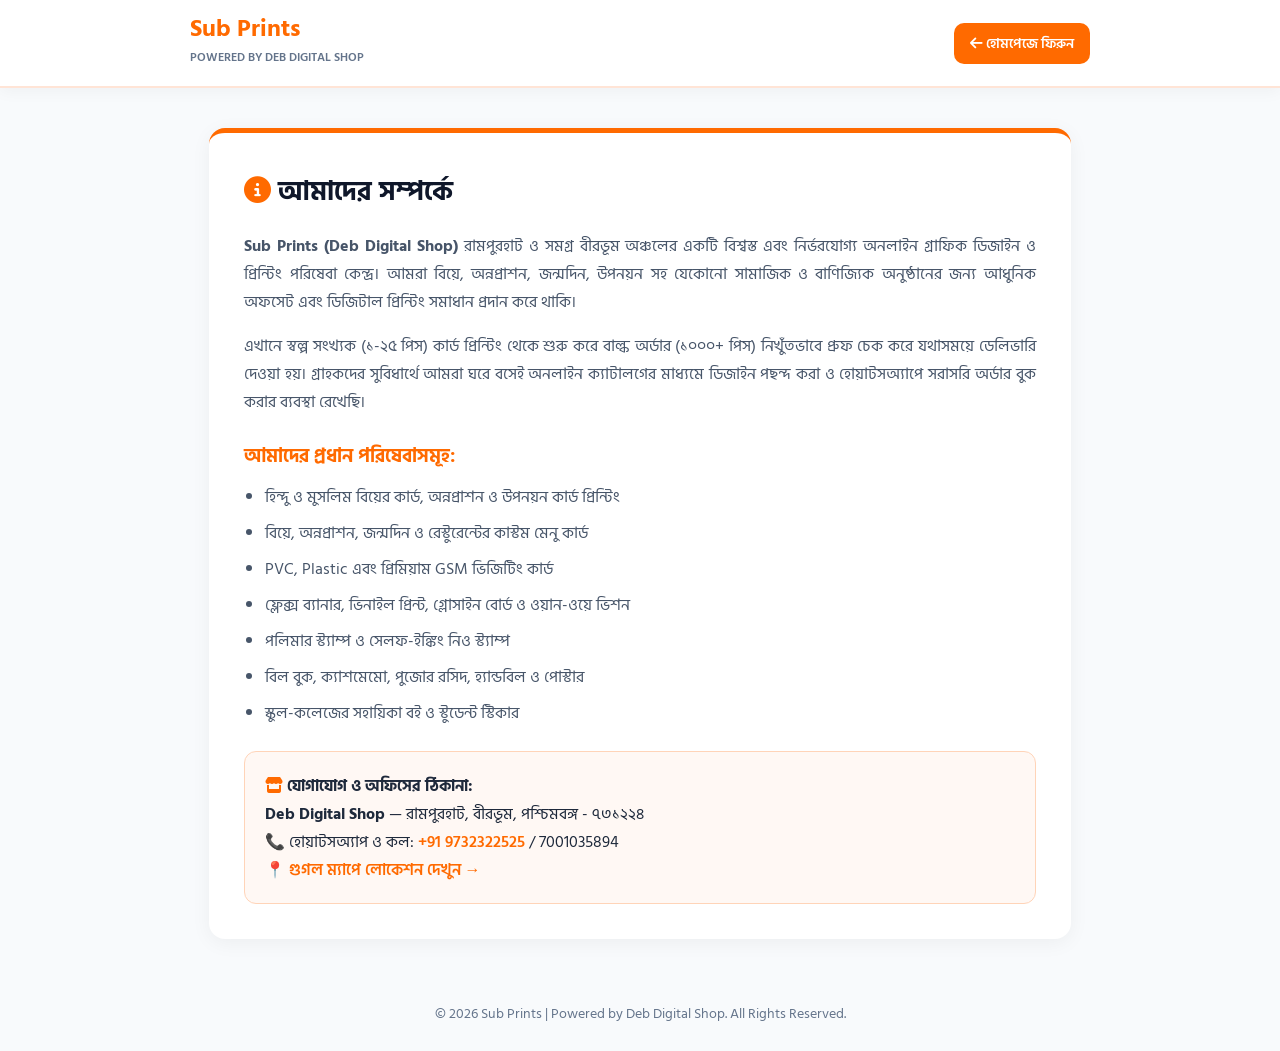
<file: about.html>
<!DOCTYPE html>
<html lang="bn">
<head>
    <!-- Google tag (gtag.js) -->
    <script async src="https://www.googletagmanager.com/gtag/js?id=G-ENJ7LQ7YKG"></script>
    <script>
      window.dataLayer = window.dataLayer || [];
      function gtag(){dataLayer.push(arguments);}
      gtag('js', new Date());

      gtag('config', 'G-ENJ7LQ7YKG');
    </script>
    <meta charset="UTF-8">
    <meta name="viewport" content="width=device-width, initial-scale=1.0">
    <title>আমাদের সম্পর্কে</title>
    <link href="https://fonts.googleapis.com/css2?family=Hind+Siliguri:wght@400;500;600;700&family=Poppins:wght@400;600;700&display=swap" rel="stylesheet">
    <link rel="stylesheet" href="https://cdnjs.cloudflare.com/ajax/libs/font-awesome/6.4.0/css/all.min.css">
    <style>
        * { margin: 0; padding: 0; box-sizing: border-box; font-family: 'Hind Siliguri', 'Poppins', sans-serif; }
        body { background: #F8FAFC; color: #1E293B; line-height: 1.75; }
        header { background: #FFFFFF; border-bottom: 2px solid #FFE4D6; padding: 1rem 1.5rem; box-shadow: 0 4px 15px rgba(0,0,0,0.04); }
        .nav-wrap { max-width: 900px; margin: 0 auto; display: flex; justify-content: space-between; align-items: center; }
        .brand h1 { font-size: 1.5rem; color: #FF6A00; line-height: 1.1; }
        .brand span { font-size: 0.75rem; color: #64748B; text-transform: uppercase; font-weight: 600; }
        .back-btn { background: #FF6A00; color: #FFF; text-decoration: none; padding: 0.5rem 1rem; border-radius: 10px; font-weight: 600; font-size: 0.9rem; }
        .back-btn:hover { background: #e65c00; }
        .container { max-width: 900px; margin: 2.5rem auto; padding: 0 1.2rem; }
        .card { background: #FFFFFF; border-radius: 16px; padding: 2.2rem; box-shadow: 0 4px 20px rgba(0,0,0,0.05); border-top: 5px solid #FF6A00; }
        h2 { color: #0F172A; font-size: 1.7rem; margin-bottom: 1rem; }
        h3 { color: #FF6A00; font-size: 1.2rem; margin: 1.5rem 0 0.6rem; }
        p { color: #475569; margin-bottom: 1rem; font-size: 1rem; text-align: justify; }
        ul { padding-left: 1.3rem; color: #475569; margin-bottom: 1.2rem; }
        li { margin-bottom: 0.5rem; }
        .contact-box { background: #FFF8F4; border: 1px solid #FFD4B8; padding: 1.2rem; border-radius: 12px; margin-top: 1.5rem; }
        footer { text-align: center; padding: 1.5rem; color: #64748B; font-size: 0.85rem; }
    </style>
</head>
<body>
    <header>
        <div class="nav-wrap">
            <div class="brand">
                <h1>Sub Prints</h1>
                <span>Powered by Deb Digital Shop</span>
            </div>
            <a href="index.html" class="back-btn"><i class="fa-solid fa-arrow-left"></i> হোমপেজে ফিরুন</a>
        </div>
    </header>

    <div class="container">
        <div class="card">
            <h2><i class="fa-solid fa-circle-info" style="color:#FF6A00;"></i> আমাদের সম্পর্কে</h2>
            <p>
                <strong>Sub Prints (Deb Digital Shop)</strong> রামপুরহাট ও সমগ্র বীরভূম অঞ্চলের একটি বিশ্বস্ত এবং নির্ভরযোগ্য অনলাইন গ্রাফিক ডিজাইন ও প্রিন্টিং পরিষেবা কেন্দ্র। আমরা বিয়ে, অন্নপ্রাশন, জন্মদিন, উপনয়ন সহ যেকোনো সামাজিক ও বাণিজ্যিক অনুষ্ঠানের জন্য আধুনিক অফসেট এবং ডিজিটাল প্রিন্টিং সমাধান প্রদান করে থাকি।
            </p>
            <p>
                এখানে স্বল্প সংখ্যক (১-২৫ পিস) কার্ড প্রিন্টিং থেকে শুরু করে বাল্ক অর্ডার (১০০০+ পিস) নিখুঁতভাবে প্রুফ চেক করে যথাসময়ে ডেলিভারি দেওয়া হয়। গ্রাহকদের সুবিধার্থে আমরা ঘরে বসেই অনলাইন ক্যাটালগের মাধ্যমে ডিজাইন পছন্দ করা ও হোয়াটসঅ্যাপে সরাসরি অর্ডার বুক করার ব্যবস্থা রেখেছি।
            </p>

            <h3>আমাদের প্রধান পরিষেবাসমূহ:</h3>
            <ul>
                <li>হিন্দু ও মুসলিম বিয়ের কার্ড, অন্নপ্রাশন ও উপনয়ন কার্ড প্রিন্টিং</li>
                <li>বিয়ে, অন্নপ্রাশন, জন্মদিন ও রেস্টুরেন্টের কাস্টম মেনু কার্ড</li>
                <li>PVC, Plastic এবং প্রিমিয়াম GSM ভিজিটিং কার্ড</li>
                <li>ফ্লেক্স ব্যানার, ভিনাইল প্রিন্ট, গ্লোসাইন বোর্ড ও ওয়ান-ওয়ে ভিশন</li>
                <li>পলিমার স্ট্যাম্প ও সেলফ-ইঙ্কিং নিও স্ট্যাম্প</li>
                <li>বিল বুক, ক্যাশমেমো, পুজোর রসিদ, হ্যান্ডবিল ও পোস্টার</li>
                <li>স্কুল-কলেজের সহায়িকা বই ও স্টুডেন্ট স্টিকার</li>
            </ul>

            <div class="contact-box">
                <strong><i class="fa-solid fa-store" style="color:#FF6A00;"></i> যোগাযোগ ও অফিসের ঠিকানা:</strong><br>
                <strong>Deb Digital Shop</strong> — রামপুরহাট, বীরভূম, পশ্চিমবঙ্গ - ৭৩১২২৪<br>
                📞 হোয়াটসঅ্যাপ ও কল: <a href="https://wa.me/919732322525" style="color:#FF6A00; font-weight:600; text-decoration:none;">+91 9732322525</a> / 7001035894<br>
                📍 <a href="https://www.google.com/search?kgmid=%2Fg%2F11ggs40k92&hl=en-IN&q=Deb%20Digital%20Shop" target="_blank" style="color:#FF6A00; font-weight:600; text-decoration:none;">গুগল ম্যাপে লোকেশন দেখুন &rarr;</a>
            </div>
        </div>
    </div>

    <footer>&copy; 2026 Sub Prints | Powered by Deb Digital Shop. All Rights Reserved.</footer>
</body>
</html>
</file>
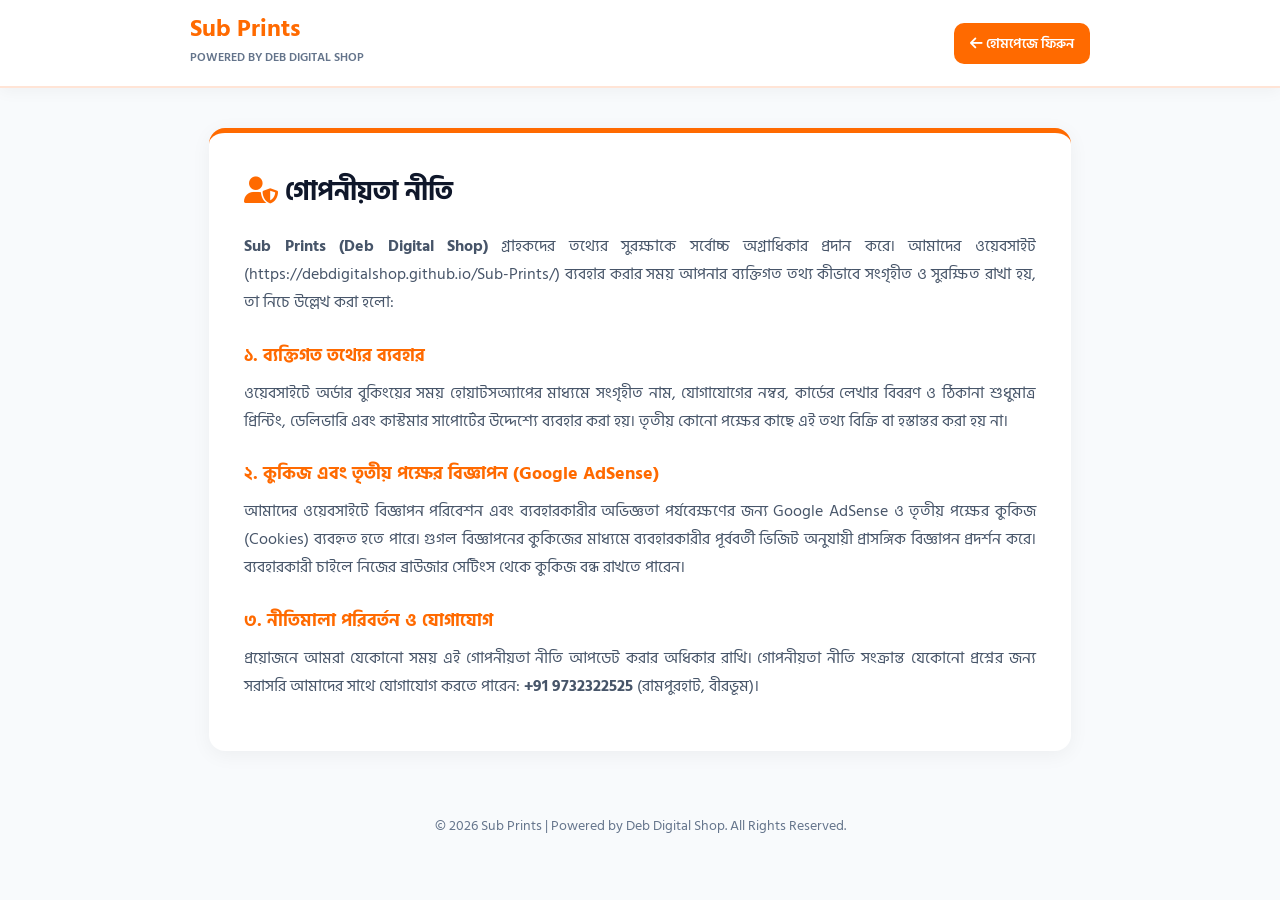
<file: privacy.html>
<!DOCTYPE html>
<html lang="bn">
<head>
    <!-- Google tag (gtag.js) -->
    <script async src="https://www.googletagmanager.com/gtag/js?id=G-ENJ7LQ7YKG"></script>
    <script>
      window.dataLayer = window.dataLayer || [];
      function gtag(){dataLayer.push(arguments);}
      gtag('js', new Date());

      gtag('config', 'G-ENJ7LQ7YKG');
    </script>
    <meta charset="UTF-8">
    <meta name="viewport" content="width=device-width, initial-scale=1.0">
    <title>গোপনীয়তা নীতি</title>
    <link href="https://fonts.googleapis.com/css2?family=Hind+Siliguri:wght@400;500;600;700&family=Poppins:wght@400;600;700&display=swap" rel="stylesheet">
    <link rel="stylesheet" href="https://cdnjs.cloudflare.com/ajax/libs/font-awesome/6.4.0/css/all.min.css">
    <style>
        * { margin: 0; padding: 0; box-sizing: border-box; font-family: 'Hind Siliguri', 'Poppins', sans-serif; }
        body { background: #F8FAFC; color: #1E293B; line-height: 1.75; }
        header { background: #FFFFFF; border-bottom: 2px solid #FFE4D6; padding: 1rem 1.5rem; box-shadow: 0 4px 15px rgba(0,0,0,0.04); }
        .nav-wrap { max-width: 900px; margin: 0 auto; display: flex; justify-content: space-between; align-items: center; }
        .brand h1 { font-size: 1.5rem; color: #FF6A00; line-height: 1.1; }
        .brand span { font-size: 0.75rem; color: #64748B; text-transform: uppercase; font-weight: 600; }
        .back-btn { background: #FF6A00; color: #FFF; text-decoration: none; padding: 0.5rem 1rem; border-radius: 10px; font-weight: 600; font-size: 0.9rem; }
        .back-btn:hover { background: #e65c00; }
        .container { max-width: 900px; margin: 2.5rem auto; padding: 0 1.2rem; }
        .card { background: #FFFFFF; border-radius: 16px; padding: 2.2rem; box-shadow: 0 4px 20px rgba(0,0,0,0.05); border-top: 5px solid #FF6A00; }
        h2 { color: #0F172A; font-size: 1.7rem; margin-bottom: 1rem; }
        h3 { color: #FF6A00; font-size: 1.15rem; margin: 1.4rem 0 0.5rem; }
        p { color: #475569; margin-bottom: 1rem; font-size: 1rem; text-align: justify; }
        footer { text-align: center; padding: 1.5rem; color: #64748B; font-size: 0.85rem; }
    </style>
</head>
<body>
    <header>
        <div class="nav-wrap">
            <div class="brand">
                <h1>Sub Prints</h1>
                <span>Powered by Deb Digital Shop</span>
            </div>
            <a href="index.html" class="back-btn"><i class="fa-solid fa-arrow-left"></i> হোমপেজে ফিরুন</a>
        </div>
    </header>

    <div class="container">
        <div class="card">
            <h2><i class="fa-solid fa-user-shield" style="color:#FF6A00;"></i> গোপনীয়তা নীতি</h2>
            <p>
                <strong>Sub Prints (Deb Digital Shop)</strong> গ্রাহকদের তথ্যের সুরক্ষাকে সর্বোচ্চ অগ্রাধিকার প্রদান করে। আমাদের ওয়েবসাইট (https://debdigitalshop.github.io/Sub-Prints/) ব্যবহার করার সময় আপনার ব্যক্তিগত তথ্য কীভাবে সংগৃহীত ও সুরক্ষিত রাখা হয়, তা নিচে উল্লেখ করা হলো:
            </p>

            <h3>১. ব্যক্তিগত তথ্যের ব্যবহার</h3>
            <p>
                ওয়েবসাইটে অর্ডার বুকিংয়ের সময় হোয়াটসঅ্যাপের মাধ্যমে সংগৃহীত নাম, যোগাযোগের নম্বর, কার্ডের লেখার বিবরণ ও ঠিকানা শুধুমাত্র প্রিন্টিং, ডেলিভারি এবং কাস্টমার সাপোর্টের উদ্দেশ্যে ব্যবহার করা হয়। তৃতীয় কোনো পক্ষের কাছে এই তথ্য বিক্রি বা হস্তান্তর করা হয় না।
            </p>

            <h3>২. কুকিজ এবং তৃতীয় পক্ষের বিজ্ঞাপন (Google AdSense)</h3>
            <p>
                আমাদের ওয়েবসাইটে বিজ্ঞাপন পরিবেশন এবং ব্যবহারকারীর অভিজ্ঞতা পর্যবেক্ষণের জন্য Google AdSense ও তৃতীয় পক্ষের কুকিজ (Cookies) ব্যবহৃত হতে পারে। গুগল বিজ্ঞাপনের কুকিজের মাধ্যমে ব্যবহারকারীর পূর্ববর্তী ভিজিট অনুযায়ী প্রাসঙ্গিক বিজ্ঞাপন প্রদর্শন করে। ব্যবহারকারী চাইলে নিজের ব্রাউজার সেটিংস থেকে কুকিজ বন্ধ রাখতে পারেন।
            </p>

            <h3>৩. নীতিমালা পরিবর্তন ও যোগাযোগ</h3>
            <p>
                প্রয়োজনে আমরা যেকোনো সময় এই গোপনীয়তা নীতি আপডেট করার অধিকার রাখি। গোপনীয়তা নীতি সংক্রান্ত যেকোনো প্রশ্নের জন্য সরাসরি আমাদের সাথে যোগাযোগ করতে পারেন: <strong>+91 9732322525</strong> (রামপুরহাট, বীরভূম)।
            </p>
        </div>
    </div>

    <footer>&copy; 2026 Sub Prints | Powered by Deb Digital Shop. All Rights Reserved.</footer>
</body>
</html>
</file>
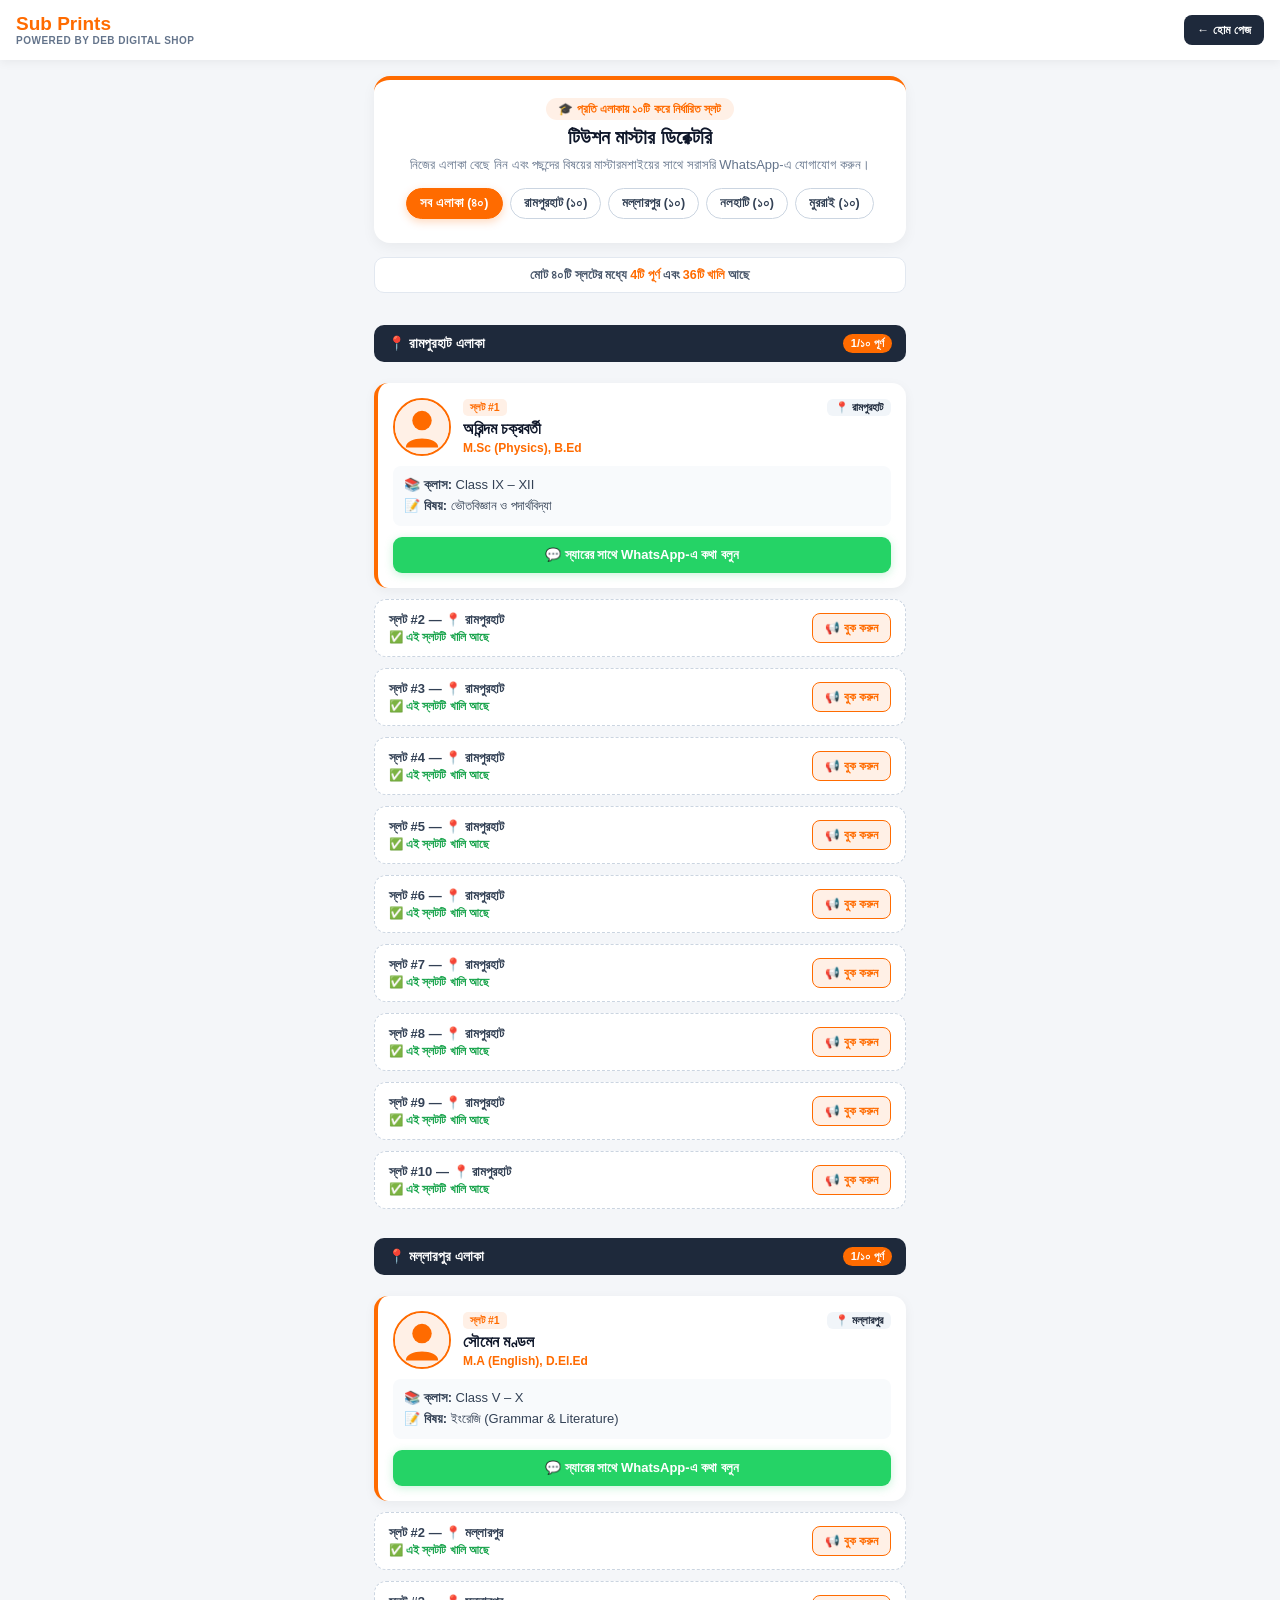
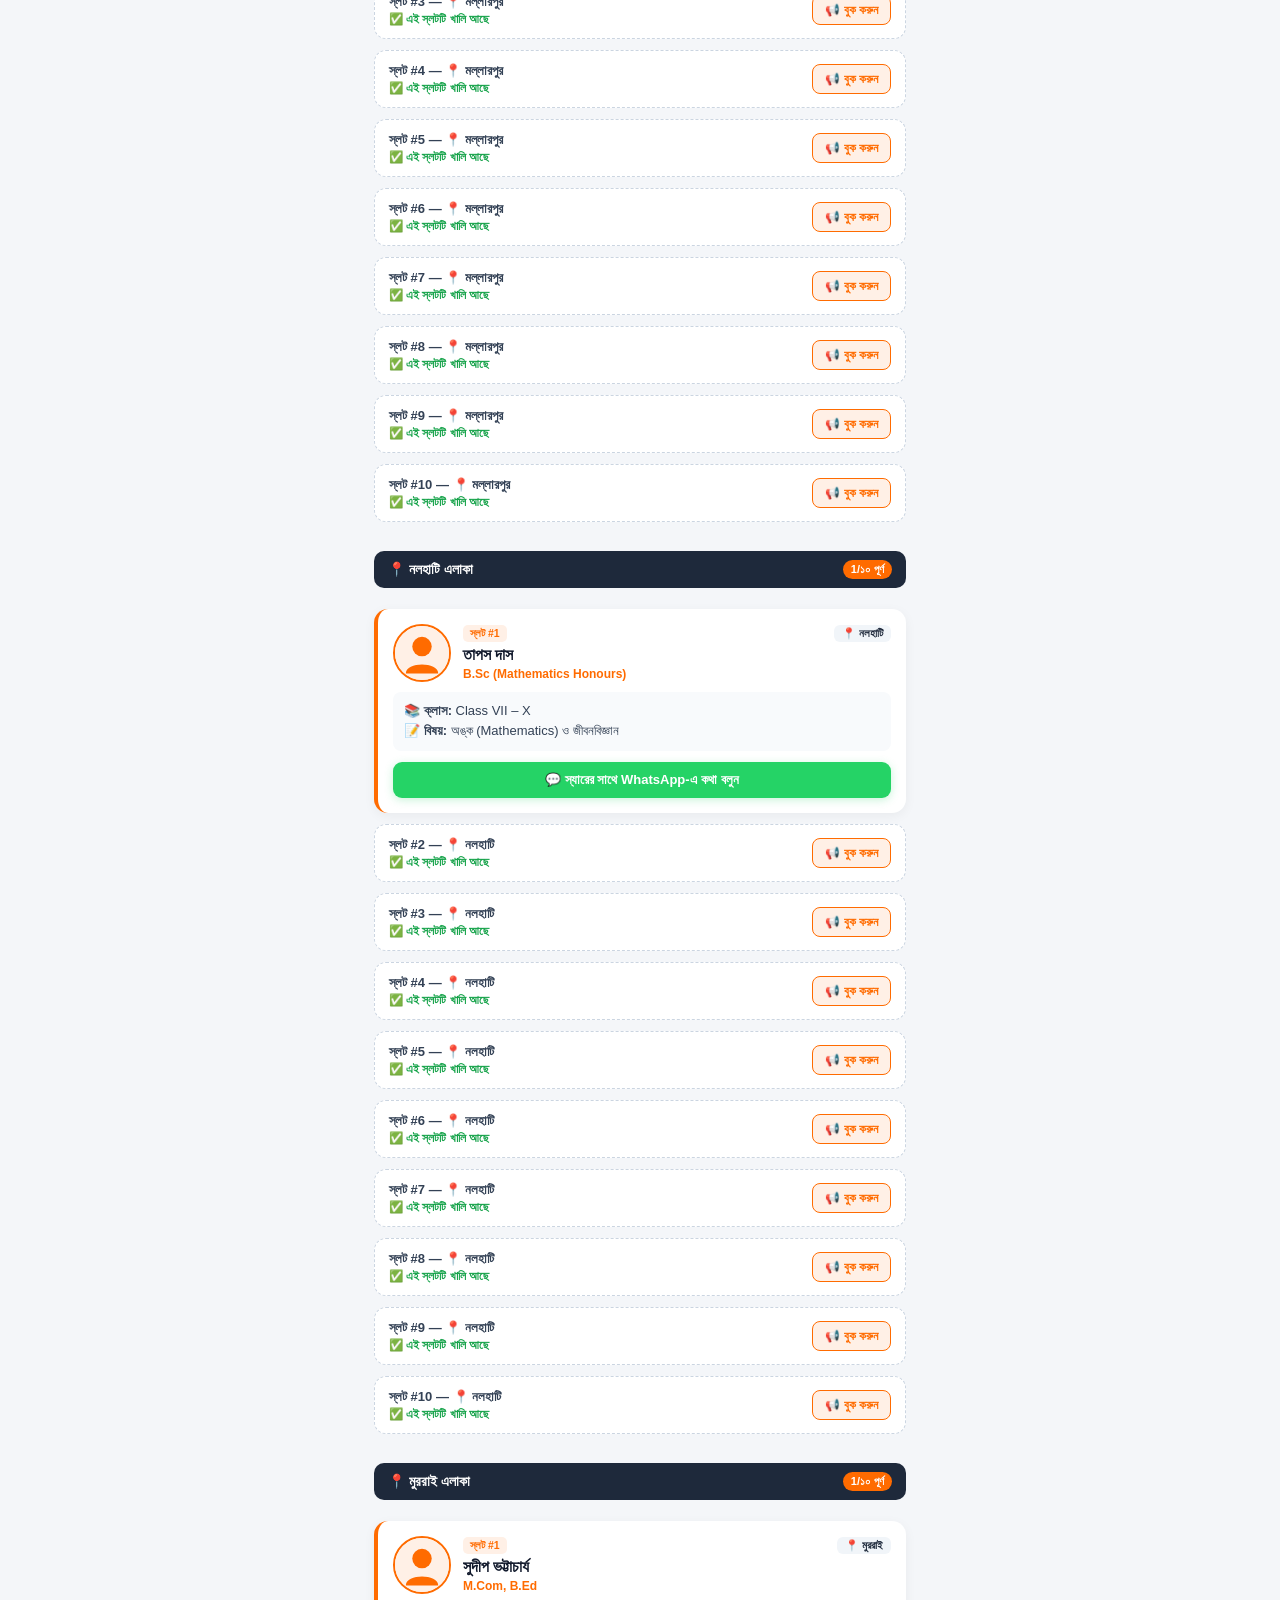
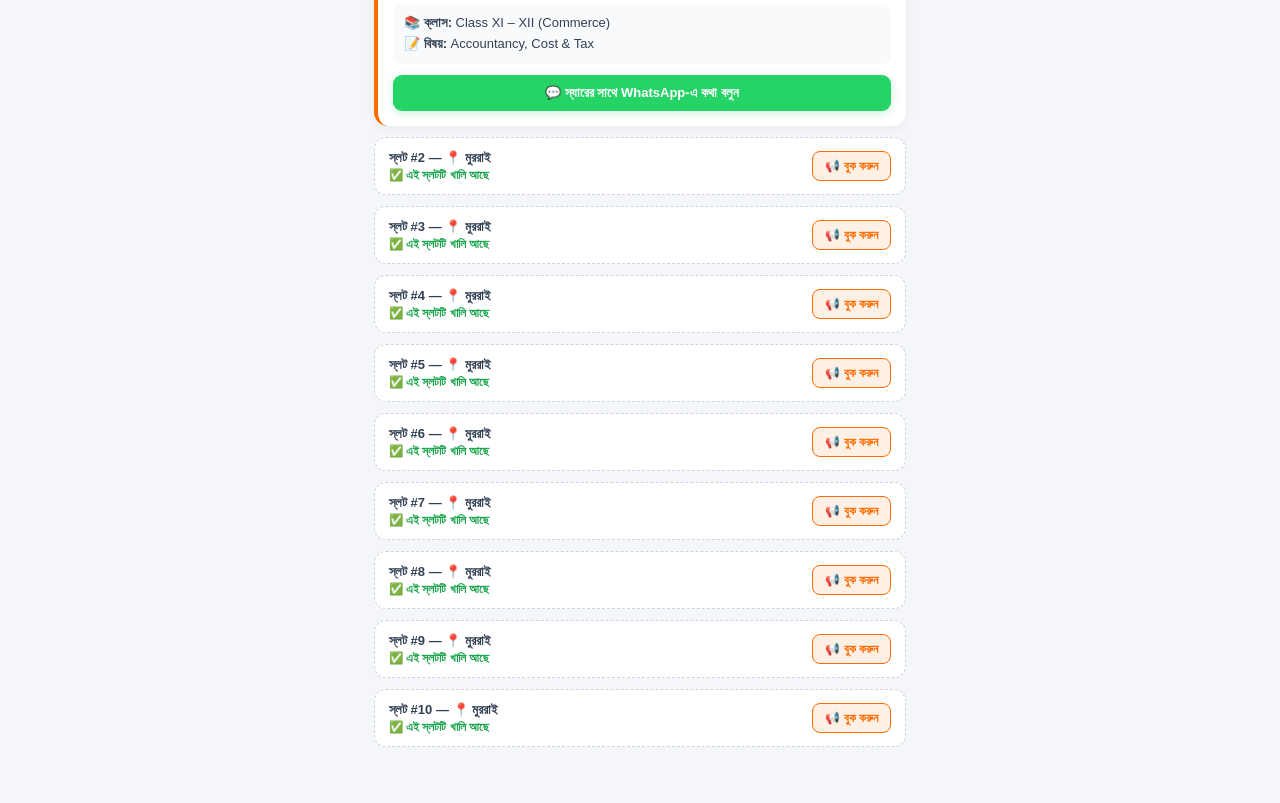
<file: tuition.html>
<!DOCTYPE html>
<html lang="bn">
<head>
  <!-- Google tag (gtag.js) -->
  <script async src="https://www.googletagmanager.com/gtag/js?id=G-ENJ7LQ7YKG"></script>
  <script>
    window.dataLayer = window.dataLayer || [];
    function gtag(){dataLayer.push(arguments);}
    gtag('js', new Date());

    gtag('config', 'G-ENJ7LQ7YKG');
  </script>
  <meta charset="UTF-8" />
  <meta name="viewport" content="width=device-width, initial-scale=1.0" />
  <title>টিউশন মাস্টার তালিকা | Sub Prints</title>
  <style>
    * {
      box-sizing: border-box;
      margin: 0;
      padding: 0;
      font-family: 'Segoe UI', Tahoma, Geneva, Verdana, sans-serif;
    }
    body {
      background-color: #f4f6f9;
      color: #1e293b;
      padding-bottom: 40px;
    }

    /* ================= স্ক্যালিটান লোডার (Shimmer Animation) ================= */
    .skeleton {
      background: #e2e8f0;
      background-image: linear-gradient(
        90deg,
        #e2e8f0 0px,
        #f8fafc 40px,
        #e2e8f0 80px
      );
      background-size: 200% 100%;
      animation: skeletonShimmer 1.3s infinite linear;
    }
    @keyframes skeletonShimmer {
      0% { background-position: -150% 0; }
      100% { background-position: 150% 0; }
    }
    .skeleton-card {
      background: #ffffff;
      border-radius: 14px;
      padding: 15px;
      box-shadow: 0 3px 12px rgba(0, 0, 0, 0.04);
      border-left: 4px solid #cbd5e1;
    }
    .skeleton-top {
      display: flex;
      align-items: center;
      gap: 12px;
      margin-bottom: 12px;
    }
    .skeleton-avatar {
      width: 58px;
      height: 58px;
      border-radius: 50%;
      flex-shrink: 0;
    }
    .skeleton-lines {
      flex: 1;
      display: flex;
      flex-direction: column;
      gap: 7px;
    }
    .skeleton-line {
      height: 12px;
      border-radius: 6px;
    }
    .skeleton-line.short { width: 40%; height: 10px; }
    .skeleton-line.medium { width: 65%; }
    .skeleton-line.title { width: 78%; height: 15px; }
    .skeleton-box {
      height: 52px;
      border-radius: 8px;
      margin-bottom: 11px;
    }
    .skeleton-btn {
      height: 38px;
      border-radius: 9px;
      width: 100%;
    }
    .skeleton-status-bar {
      height: 16px;
      width: 65%;
      margin: 0 auto;
      border-radius: 6px;
    }

    /* ================= নেভিগেশন ও পেজ ডিজাইন ================= */
    .top-navbar {
      background: #ffffff;
      padding: 14px 16px;
      box-shadow: 0 2px 10px rgba(0, 0, 0, 0.06);
      position: sticky;
      top: 0;
      z-index: 100;
      display: flex;
      justify-content: space-between;
      align-items: center;
    }
    .brand-title {
      font-size: 19px;
      font-weight: 800;
      color: #ff6b00;
      line-height: 1.1;
    }
    .brand-sub {
      font-size: 10px;
      font-weight: 700;
      color: #64748b;
      letter-spacing: 0.5px;
    }
    .back-home-btn {
      background: #1e293b;
      color: #ffffff;
      text-decoration: none;
      font-size: 12px;
      font-weight: 700;
      padding: 8px 13px;
      border-radius: 8px;
    }
    .container {
      max-width: 560px;
      margin: 16px auto;
      padding: 0 14px;
    }
    .page-banner {
      background: #ffffff;
      border-radius: 16px;
      padding: 18px 15px;
      text-align: center;
      box-shadow: 0 4px 14px rgba(0, 0, 0, 0.05);
      border-top: 4px solid #ff6b00;
      margin-bottom: 14px;
    }
    .badge {
      background: #fff0e6;
      color: #ff6b00;
      font-size: 12px;
      font-weight: 700;
      padding: 4px 12px;
      border-radius: 20px;
      display: inline-block;
      margin-bottom: 6px;
    }
    .page-banner h1 {
      font-size: 20px;
      color: #0f172a;
      margin-bottom: 6px;
    }
    .page-banner p {
      font-size: 13px;
      color: #64748b;
      line-height: 1.5;
    }
    .area-filters {
      display: flex;
      flex-wrap: wrap;
      justify-content: center;
      gap: 7px;
      margin: 14px 0 6px 0;
    }
    .area-btn {
      background: #ffffff;
      color: #334155;
      border: 1px solid #cbd5e1;
      padding: 7px 13px;
      border-radius: 20px;
      font-size: 12.5px;
      font-weight: 700;
      cursor: pointer;
      transition: 0.2s;
    }
    .area-btn.active {
      background: #ff6b00;
      color: #ffffff;
      border-color: #ff6b00;
      box-shadow: 0 3px 8px rgba(255, 107, 0, 0.25);
    }
    .slot-status {
      background: #ffffff;
      border: 1px solid #e2e8f0;
      border-radius: 10px;
      padding: 9px 12px;
      text-align: center;
      font-size: 12.5px;
      font-weight: 600;
      color: #475569;
      margin-bottom: 14px;
      min-height: 36px;
      display: flex;
      align-items: center;
      justify-content: center;
    }
    .slot-status span {
      color: #ff6b00;
      font-weight: 700;
      margin: 0 3px;
    }
    .area-group-title {
      background: #1e293b;
      color: #ffffff;
      font-size: 14px;
      font-weight: 700;
      padding: 9px 14px;
      border-radius: 10px;
      margin: 18px 0 10px 0;
      display: flex;
      justify-content: space-between;
      align-items: center;
    }
    .area-group-title span {
      background: #ff6b00;
      color: #ffffff;
      font-size: 11px;
      padding: 3px 8px;
      border-radius: 12px;
    }
    .teacher-list {
      display: flex;
      flex-direction: column;
      gap: 11px;
    }

    /* পূর্ণ হওয়া টিচার কার্ড */
    .teacher-card {
      background: #ffffff;
      border-radius: 14px;
      padding: 15px;
      box-shadow: 0 3px 12px rgba(0, 0, 0, 0.05);
      border-left: 4px solid #ff6b00;
      animation: fadeInCard 0.28s ease;
    }
    @keyframes fadeInCard {
      from { opacity: 0; transform: translateY(6px); }
      to { opacity: 1; transform: translateY(0); }
    }
    .card-top {
      display: flex;
      align-items: center;
      gap: 12px;
      margin-bottom: 10px;
    }

    /* ছবির কন্টেইনার (ছবি লোড হওয়ার আগে শিমার দেখাবে) */
    .avatar-wrap {
      width: 58px;
      height: 58px;
      border-radius: 50%;
      border: 2.5px solid #ff6b00;
      overflow: hidden;
      flex-shrink: 0;
      position: relative;
    }
    .teacher-avatar {
      width: 100%;
      height: 100%;
      object-fit: cover;
      display: block;
      opacity: 0;
      transition: opacity 0.3s ease;
    }
    .teacher-avatar.loaded {
      opacity: 1;
    }
    .teacher-header-info {
      flex: 1;
      min-width: 0;
    }
    .slot-and-area {
      display: flex;
      align-items: center;
      justify-content: space-between;
      gap: 6px;
      margin-bottom: 3px;
    }
    .slot-badge-filled {
      background: #fff0e6;
      color: #ff6b00;
      font-size: 10.5px;
      font-weight: 800;
      padding: 2px 7px;
      border-radius: 5px;
    }
    .area-tag {
      background: #f1f5f9;
      color: #1e293b;
      font-size: 11px;
      font-weight: 700;
      padding: 2px 8px;
      border-radius: 6px;
      white-space: nowrap;
    }
    .teacher-name {
      font-size: 16px;
      font-weight: 700;
      color: #0f172a;
      line-height: 1.25;
    }
    .teacher-degree {
      font-size: 12px;
      font-weight: 600;
      color: #ff6b00;
      margin-top: 2px;
    }
    .teacher-details {
      font-size: 13px;
      color: #334155;
      line-height: 1.6;
      background: #f8fafc;
      padding: 9px 11px;
      border-radius: 8px;
      margin-bottom: 11px;
    }
    .wa-direct-btn {
      display: flex;
      align-items: center;
      justify-content: center;
      gap: 6px;
      width: 100%;
      background: #25D366;
      color: #ffffff;
      text-decoration: none;
      font-size: 13px;
      font-weight: 700;
      padding: 10px;
      border-radius: 9px;
      box-shadow: 0 2px 8px rgba(37, 211, 102, 0.25);
    }

    /* খালি স্লট কার্ড */
    .empty-slot-card {
      background: #ffffff;
      border: 1.5px dashed #cbd5e1;
      border-radius: 12px;
      padding: 12px 14px;
      display: flex;
      justify-content: space-between;
      align-items: center;
      gap: 10px;
      animation: fadeInCard 0.28s ease;
    }
    .empty-slot-info {
      text-align: left;
    }
    .empty-slot-num {
      font-size: 13px;
      font-weight: 700;
      color: #334155;
    }
    .empty-slot-sub {
      font-size: 11.5px;
      color: #16a34a;
      font-weight: 600;
      margin-top: 2px;
    }
    .book-this-slot-btn {
      background: #fff0e6;
      color: #ff6b00;
      border: 1px solid #ff6b00;
      text-decoration: none;
      font-size: 12px;
      font-weight: 700;
      padding: 7px 12px;
      border-radius: 8px;
      white-space: nowrap;
    }
    .book-this-slot-btn:hover {
      background: #ff6b00;
      color: #ffffff;
    }
  </style>
</head>
<body>

  <!-- টপ নেভিগেশন বার -->
  <div class="top-navbar">
    <div>
      <div class="brand-title">Sub Prints</div>
      <div class="brand-sub">POWERED BY DEB DIGITAL SHOP</div>
    </div>
    <a href="index.html" class="back-home-btn">← হোম পেজ</a>
  </div>

  <div class="container">
    <!-- পেজ শিরোনাম -->
    <div class="page-banner">
      <span class="badge">🎓 প্রতি এলাকায় ১০টি করে নির্ধারিত স্লট</span>
      <h1>টিউশন মাস্টার ডিরেক্টরি</h1>
      <p>নিজের এলাকা বেছে নিন এবং পছন্দের বিষয়ের মাস্টারমশাইয়ের সাথে সরাসরি WhatsApp-এ যোগাযোগ করুন।</p>

      <!-- এলাকা ফিল্টার বাটন -->
      <div class="area-filters">
        <button class="area-btn active" onclick="filterArea('সব', this)">সব এলাকা (৪০)</button>
        <button class="area-btn" onclick="filterArea('রামপুরহাট', this)">রামপুরহাট (১০)</button>
        <button class="area-btn" onclick="filterArea('মল্লারপুর', this)">মল্লারপুর (১০)</button>
        <button class="area-btn" onclick="filterArea('নলহাটি', this)">নলহাটি (১০)</button>
        <button class="area-btn" onclick="filterArea('মুররাই', this)">মুররাই (১০)</button>
      </div>
    </div>

    <!-- স্লট স্ট্যাটাস -->
    <div id="slotStatus" class="slot-status">
      <div class="skeleton skeleton-status-bar"></div>
    </div>

    <!-- টিচারদের ১০টি করে স্লট তালিকা (প্রথমে স্ক্যালিটান দেখাবে) -->
    <div id="teacherList" class="teacher-list">
      <div class="skeleton-card">
        <div class="skeleton-top">
          <div class="skeleton skeleton-avatar"></div>
          <div class="skeleton-lines">
            <div class="skeleton skeleton-line short"></div>
            <div class="skeleton skeleton-line title"></div>
            <div class="skeleton skeleton-line medium"></div>
          </div>
        </div>
        <div class="skeleton skeleton-box"></div>
        <div class="skeleton skeleton-btn"></div>
      </div>
      <div class="skeleton-card">
        <div class="skeleton-top">
          <div class="skeleton skeleton-avatar"></div>
          <div class="skeleton-lines">
            <div class="skeleton skeleton-line short"></div>
            <div class="skeleton skeleton-line title"></div>
            <div class="skeleton skeleton-line medium"></div>
          </div>
        </div>
        <div class="skeleton skeleton-box"></div>
        <div class="skeleton skeleton-btn"></div>
      </div>
      <div class="skeleton-card">
        <div class="skeleton-top">
          <div class="skeleton skeleton-avatar"></div>
          <div class="skeleton-lines">
            <div class="skeleton skeleton-line short"></div>
            <div class="skeleton skeleton-line title"></div>
            <div class="skeleton skeleton-line medium"></div>
          </div>
        </div>
        <div class="skeleton skeleton-box"></div>
        <div class="skeleton skeleton-btn"></div>
      </div>
    </div>
  </div>

  <script>
    const ADMIN_WHATSAPP = "919732322525";

    // ছবি না থাকলে বা লিংক প্রাইভেট থাকলে এই ডিফল্ট প্রোফাইল আইকন দেখাবে
    const DEFAULT_AVATAR = "data:image/svg+xml;utf8,<svg xmlns='http://www.w3.org/2000/svg' viewBox='0 0 100 100'><rect width='100' height='100' fill='%23fff0e6'/><circle cx='50' cy='38' r='18' fill='%23ff6b00'/><path d='M20 88 C20 66, 80 66, 80 88' fill='%23ff6b00'/></svg>";

    // গুগল ড্রাইভের সাধারণ লিংককে অটোমেটিক ডাইরেক্ট ইমেজ লিংকে রূপান্তর করার ফাংশন
    function getDirectImageUrl(url) {
      if (!url || url.trim() === "") return DEFAULT_AVATAR;
      const driveMatch = url.match(/\/d\/([a-zA-Z0-9_-]+)/) || url.match(/id=([a-zA-Z0-9_-]+)/);
      if (driveMatch && driveMatch[1]) {
        return `https://lh3.googleusercontent.com/d/${driveMatch[1]}`;
      }
      return url.trim();
    }

    // =========================================================================
    // প্রতিটি স্লটে photo: "" এর ভেতরে সরাসরি Google Drive-এর Copy Link পেস্ট করবেন
    // =========================================================================
    const areaTeachers = {
      "রামপুরহাট": [
        { slot: 1, name: "অরিন্দম চক্রবর্তী", degree: "M.Sc (Physics), B.Ed", classes: "Class IX – XII", subjects: "ভৌতবিজ্ঞান ও পদার্থবিদ্যা", whatsapp: "9732322525", photo: "" },
        { slot: 2, name: "", degree: "", classes: "", subjects: "", whatsapp: "", photo: "" },
        { slot: 3, name: "", degree: "", classes: "", subjects: "", whatsapp: "", photo: "" },
        { slot: 4, name: "", degree: "", classes: "", subjects: "", whatsapp: "", photo: "" },
        { slot: 5, name: "", degree: "", classes: "", subjects: "", whatsapp: "", photo: "" },
        { slot: 6, name: "", degree: "", classes: "", subjects: "", whatsapp: "", photo: "" },
        { slot: 7, name: "", degree: "", classes: "", subjects: "", whatsapp: "", photo: "" },
        { slot: 8, name: "", degree: "", classes: "", subjects: "", whatsapp: "", photo: "" },
        { slot: 9, name: "", degree: "", classes: "", subjects: "", whatsapp: "", photo: "" },
        { slot: 10, name: "", degree: "", classes: "", subjects: "", whatsapp: "", photo: "" }
      ],

      "মল্লারপুর": [
        { slot: 1, name: "সৌমেন মণ্ডল", degree: "M.A (English), D.El.Ed", classes: "Class V – X", subjects: "ইংরেজি (Grammar & Literature)", whatsapp: "9732322525", photo: "" },
        { slot: 2, name: "", degree: "", classes: "", subjects: "", whatsapp: "", photo: "" },
        { slot: 3, name: "", degree: "", classes: "", subjects: "", whatsapp: "", photo: "" },
        { slot: 4, name: "", degree: "", classes: "", subjects: "", whatsapp: "", photo: "" },
        { slot: 5, name: "", degree: "", classes: "", subjects: "", whatsapp: "", photo: "" },
        { slot: 6, name: "", degree: "", classes: "", subjects: "", whatsapp: "", photo: "" },
        { slot: 7, name: "", degree: "", classes: "", subjects: "", whatsapp: "", photo: "" },
        { slot: 8, name: "", degree: "", classes: "", subjects: "", whatsapp: "", photo: "" },
        { slot: 9, name: "", degree: "", classes: "", subjects: "", whatsapp: "", photo: "" },
        { slot: 10, name: "", degree: "", classes: "", subjects: "", whatsapp: "", photo: "" }
      ],

      "নলহাটি": [
        { slot: 1, name: "তাপস দাস", degree: "B.Sc (Mathematics Honours)", classes: "Class VII – X", subjects: "অঙ্ক (Mathematics) ও জীবনবিজ্ঞান", whatsapp: "9732322525", photo: "" },
        { slot: 2, name: "", degree: "", classes: "", subjects: "", whatsapp: "", photo: "" },
        { slot: 3, name: "", degree: "", classes: "", subjects: "", whatsapp: "", photo: "" },
        { slot: 4, name: "", degree: "", classes: "", subjects: "", whatsapp: "", photo: "" },
        { slot: 5, name: "", degree: "", classes: "", subjects: "", whatsapp: "", photo: "" },
        { slot: 6, name: "", degree: "", classes: "", subjects: "", whatsapp: "", photo: "" },
        { slot: 7, name: "", degree: "", classes: "", subjects: "", whatsapp: "", photo: "" },
        { slot: 8, name: "", degree: "", classes: "", subjects: "", whatsapp: "", photo: "" },
        { slot: 9, name: "", degree: "", classes: "", subjects: "", whatsapp: "", photo: "" },
        { slot: 10, name: "", degree: "", classes: "", subjects: "", whatsapp: "", photo: "" }
      ],

      "মুররাই": [
        { slot: 1, name: "সুদীপ ভট্টাচার্য", degree: "M.Com, B.Ed", classes: "Class XI – XII (Commerce)", subjects: "Accountancy, Cost & Tax", whatsapp: "9732322525", photo: "" },
        { slot: 2, name: "", degree: "", classes: "", subjects: "", whatsapp: "", photo: "" },
        { slot: 3, name: "", degree: "", classes: "", subjects: "", whatsapp: "", photo: "" },
        { slot: 4, name: "", degree: "", classes: "", subjects: "", whatsapp: "", photo: "" },
        { slot: 5, name: "", degree: "", classes: "", subjects: "", whatsapp: "", photo: "" },
        { slot: 6, name: "", degree: "", classes: "", subjects: "", whatsapp: "", photo: "" },
        { slot: 7, name: "", degree: "", classes: "", subjects: "", whatsapp: "", photo: "" },
        { slot: 8, name: "", degree: "", classes: "", subjects: "", whatsapp: "", photo: "" },
        { slot: 9, name: "", degree: "", classes: "", subjects: "", whatsapp: "", photo: "" },
        { slot: 10, name: "", degree: "", classes: "", subjects: "", whatsapp: "", photo: "" }
      ]
    };

    function formatWhatsApp(num) {
      const clean = String(num).replace(/\D/g, "");
      return clean.length === 10 ? "91" + clean : clean;
    }

    // স্ক্যালিটান লোডার দেখানোর ফাংশন
    function showSkeletonLoader(cardCount = 3) {
      const listContainer = document.getElementById("teacherList");
      const statusBox = document.getElementById("slotStatus");
      statusBox.innerHTML = `<div class="skeleton skeleton-status-bar"></div>`;

      let skeletonHTML = "";
      for (let i = 0; i < cardCount; i++) {
        skeletonHTML += `
          <div class="skeleton-card">
            <div class="skeleton-top">
              <div class="skeleton skeleton-avatar"></div>
              <div class="skeleton-lines">
                <div class="skeleton skeleton-line short"></div>
                <div class="skeleton skeleton-line title"></div>
                <div class="skeleton skeleton-line medium"></div>
              </div>
            </div>
            <div class="skeleton skeleton-box"></div>
            <div class="skeleton skeleton-btn"></div>
          </div>
        `;
      }
      listContainer.innerHTML = skeletonHTML;
    }

    function createSlotCard(area, item) {
      if (item.name && item.name.trim() !== "") {
        const msg = encodeURIComponent(`নমস্কার ${item.name} স্যার, Sub Prints ওয়েবসাইটে আপনার বিজ্ঞাপন দেখে টিউশনের ব্যাপারে যোগাযোগ করছি।`);
        const waLink = `https://wa.me/${formatWhatsApp(item.whatsapp)}?text=${msg}`;
        const imgSrc = getDirectImageUrl(item.photo);

        return `
          <div class="teacher-card">
            <div class="card-top">
              <div class="avatar-wrap skeleton">
                <img 
                  src="${imgSrc}" 
                  alt="${item.name}" 
                  class="teacher-avatar" 
                  onload="this.classList.add('loaded'); this.parentElement.classList.remove('skeleton');"
                  onerror="this.src='${DEFAULT_AVATAR}'; this.classList.add('loaded'); this.parentElement.classList.remove('skeleton');" 
                />
              </div>
              <div class="teacher-header-info">
                <div class="slot-and-area">
                  <span class="slot-badge-filled">স্লট #${item.slot}</span>
                  <span class="area-tag">📍 ${area}</span>
                </div>
                <div class="teacher-name">${item.name}</div>
                <div class="teacher-degree">${item.degree}</div>
              </div>
            </div>
            <div class="teacher-details">
              📚 <strong>ক্লাস:</strong> ${item.classes}<br>
              📝 <strong>বিষয়:</strong> ${item.subjects}
            </div>
            <a href="${waLink}" target="_blank" class="wa-direct-btn">
              💬 স্যারের সাথে WhatsApp-এ কথা বলুন
            </a>
          </div>
        `;
      } else {
        const bookMsg = encodeURIComponent(`নমস্কার Sub Prints, আমি ${area} এলাকার ${item.slot} নম্বর টিউশন স্লটটি বুক করতে চাই। মাসিক চার্জ কত?`);
        return `
          <div class="empty-slot-card">
            <div class="empty-slot-info">
              <div class="empty-slot-num">স্লট #${item.slot} — 📍 ${area}</div>
              <div class="empty-slot-sub">✅ এই স্লটটি খালি আছে</div>
            </div>
            <a href="https://wa.me/${ADMIN_WHATSAPP}?text=${bookMsg}" target="_blank" class="book-this-slot-btn">
              📢 বুক করুন
            </a>
          </div>
        `;
      }
    }

    function renderTeachers(selectedArea) {
      const listContainer = document.getElementById("teacherList");
      const statusBox = document.getElementById("slotStatus");
      listContainer.innerHTML = "";

      if (selectedArea === "সব") {
        let totalFilled = 0;
        for (const area in areaTeachers) {
          const slots = areaTeachers[area];
          const filledInArea = slots.filter(s => s.name && s.name.trim() !== "").length;
          totalFilled += filledInArea;

          listContainer.innerHTML += `
            <div class="area-group-title">
              📍 ${area} এলাকা
              <span>${filledInArea}/১০ পূর্ণ</span>
            </div>
          `;
          slots.forEach(item => {
            listContainer.innerHTML += createSlotCard(area, item);
          });
        }
        statusBox.innerHTML = `মোট ৪০টি স্লটের মধ্যে <span>${totalFilled}টি পূর্ণ</span> এবং <span>${40 - totalFilled}টি খালি</span> আছে`;
      } else {
        const slots = areaTeachers[selectedArea] || [];
        const filled = slots.filter(s => s.name && s.name.trim() !== "").length;
        const empty = 10 - filled;

        statusBox.innerHTML = `📍 ${selectedArea}: <span>${filled}/১০টি স্লট পূর্ণ</span> (${empty}টি স্লট খালি আছে)`;
        slots.forEach(item => {
          listContainer.innerHTML += createSlotCard(selectedArea, item);
        });
      }
    }

    let filterTimer;
    function filterArea(area, btn) {
      document.querySelectorAll(".area-btn").forEach(b => b.classList.remove("active"));
      btn.classList.add("active");

      clearTimeout(filterTimer);
      showSkeletonLoader(3);
      filterTimer = setTimeout(() => {
        renderTeachers(area);
      }, 320);
    }

    // পেজ ওপেন হলে স্ক্যালিটান লোডার দেখিয়ে স্মুথভাবে কার্ড লোড করবে
    window.addEventListener("DOMContentLoaded", () => {
      setTimeout(() => {
        renderTeachers("সব");
      }, 400);
    });
  </script>

</body>
</html>
</file>
